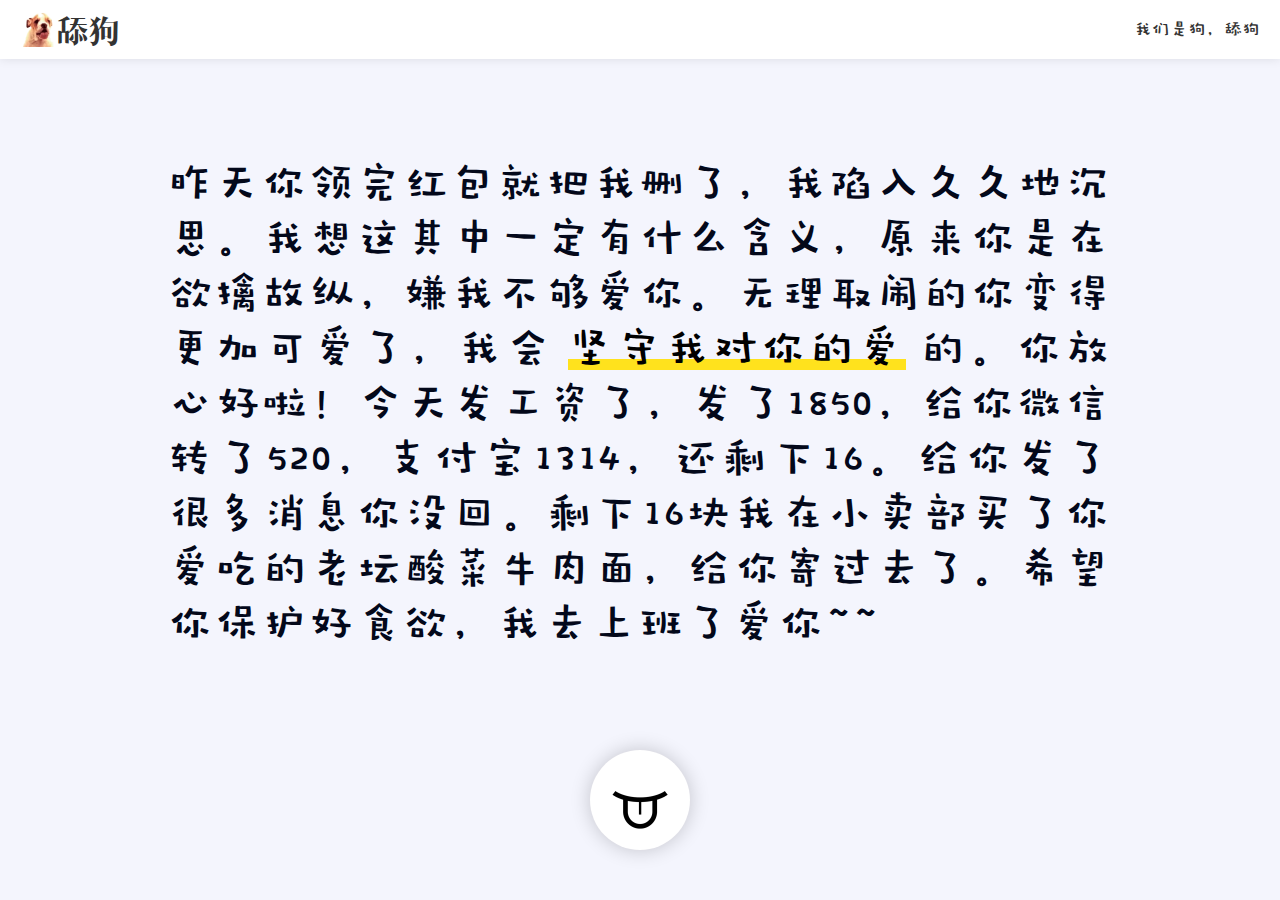
<file: tiangou/index.html>
<!DOCTYPE HTML>
<html>

<head>
    <title>L.F. 个人主页|舔狗日记</title>
    <meta charset="utf-8">
    <meta name="keywords" content="L.F. 个人主页|舔狗日记" />
    <meta name="description" content="L.F. 个人主页|舔狗日记" />
    <meta name="viewport" content="width=device-width,initial-scale=1,minimum-scale=1, maximum-scale=1, user-scalable=no, viewport-fit=cover" />
    <meta name="apple-mobile-web-app-capable" content="yes">
    <meta name="apple-mobile-web-app-status-bar-style" content="black">
    <link rel="icon" type="image/png" href="../inc/tiangou/images/logo.jpg">
    <link rel="icon" type="image/png" sizes="144x144" href="../inc/tiangou/images/logo.jpg">
    <link rel="apple-touch-icon" type="image/png" href="../inc/tiangou/images/logo.jpg">
    <link rel="icon" type="image/ico" href="../favicon.png">
    <style>
        @font-face {
            font-family: 'MFShangYa';
            src: url('../inc/tiangou/fonts/MFShangYa.ttf') format('truetype');
            font-weight: normal;
            font-style: normal;
        }
        
        @font-face {
            font-family: 'HYTiaoTiao';
            src: url('../inc/tiangou/fonts/HYTiaoTiao.ttf') format('truetype');
            font-weight: normal;
            font-style: normal;
        }
        
        .border-1 {
            border-bottom-left-radius: 15px 255px;
            border-bottom-right-radius: 225px 15px;
            border-top-left-radius: 255px 15px;
            border-top-right-radius: 15px 225px
        }
        
        .border-2 {
            border-bottom-left-radius: 185px 25px;
            border-bottom-right-radius: 20px 205px;
            border-top-left-radius: 125px 25px;
            border-top-right-radius: 10px 205px
        }
        
        .border-3 {
            border-bottom-left-radius: 225px 15px;
            border-bottom-right-radius: 15px 255px;
            border-top-left-radius: 15px 225px;
            border-top-right-radius: 255px 15px
        }
        
        .border-4 {
            border-bottom-left-radius: 25px 115px;
            border-bottom-right-radius: 155px 25px;
            border-top-left-radius: 15px 225px;
            border-top-right-radius: 25px 150px
        }
        
        .border-5 {
            border-bottom-left-radius: 20px 115px;
            border-bottom-right-radius: 115px 20px;
            border-top-left-radius: 250px 15px;
            border-top-right-radius: 25px 80px
        }
        
        .border-6 {
            border-bottom-left-radius: 15px 225px;
            border-bottom-right-radius: 20px 205px;
            border-top-left-radius: 28px 125px;
            border-top-right-radius: 100px 30px
        }
        
        html,
        body {
            margin: 0;
            padding: 0;
            height: 100%;
            width: 100%;
            color: #333;
        }
        
        html {
            font-size: 13.3333vw;
        }
        
        body {
            display: flex;
            flex-direction: column;
            font-family: -apple-system, 'Helvetica Neue', 'Helvetica', 'Tahoma', 'Arial', 'PingFang SC', STHeiTi, 'Microsoft Yahei';
            font-size: 16px;
            background-color: #f4f5fd;
        }
        
        mark {
            background-color: transparent;
            background-image: -webkit-linear-gradient(#ffe21d, #ffe21d);
            background-image: -o-linear-gradient(#ffe21d, #ffe21d);
            background-image: linear-gradient(#ffe21d, #ffe21d);
            background-position: 0 85%;
            background-size: 100% 20%;
            background-repeat: no-repeat;
        }
        
        header {
            display: flex;
            align-items: center;
            padding: .2rem .4rem;
            margin: 0 0 .45rem;
            flex-shrink: 0;
            background-color: #fff;
            box-shadow: 0 0 10px rgba(0, 0, 0, .1);
        }
        
        header img {
            width: .72rem;
            height: .72rem;
        }
        
        header h1 {
            margin: .1rem 0 0;
            font-size: .64rem;
            line-height: 105%;
            font-family: "MFShangYa";
            font-weight: normal;
        }
        
        header p {
            font-size: .32rem;
            margin: .08rem 0 0 auto;
            font-family: "HYTiaoTiao"
        }
        
        section {
            font-family: "HYTiaoTiao";
            margin: auto .4rem;
            border-width: 2px 5px 4px 3px;
            border-style: solid;
            border-color: #03081a;
            overflow-y: scroll;
            display: flex;
            flex-direction: column;
            background-color: #fff;
            -webkit-overflow-scrolling: touch;
            -ms-overflow-style: none;
        }
        
        article img {
            display: none;
        }
        
        article {
            font-size: .45rem;
            margin: 0;
            padding: .4rem;
            letter-spacing: 2px;
            color: #03081A;
            text-align: justify;
            flex: 1;
            overflow-y: scroll;
            -webkit-overflow-scrolling: touch;
            -ms-overflow-style: none;
        }
        
        section::-webkit-scrollbar,
        article::-webkit-scrollbar {
            display: none;
        }
        
        address {
            display: flex;
            align-items: center;
            flex-shrink: 0;
            height: .8rem;
            margin: 0 .4rem;
            font-style: normal;
            color: #8c8c8c;
            font-size: .32rem;
        }
        
        address time {
            margin-right: auto;
        }
        
        footer {
            flex-shrink: 0;
            text-align: center;
            padding: 0 0 .5rem;
            padding-bottom: calc(constant(safe-area-inset-bottom) + .5rem);
            padding-bottom: calc(env(safe-area-inset-bottom) + .5rem);
            margin: .45rem 0 0;
        }
        
        button {
            border: 0 none;
            margin: 0;
            padding: 0;
            background-color: #fff;
            width: 1rem;
            height: 1rem;
            color: transparent;
            border-radius: 100%;
            background-image: url("../inc/tiangou/images/refresh.gif");
            background-size: cover;
            background-position: 50% 50%;
            background-repeat: no-repeat;
            box-shadow: 0 0 0.2rem rgba(0, 0, 0, .2);
            cursor: pointer;
            outline: 0;
        }
        
        footer em {
            display: block;
            font-style: normal;
            letter-spacing: 1px;
            font-size: .16rem;
            color: #b0b0b0;
        }
        
        @media (min-width: 750px) {
            html {
                font-size: 100px;
            }
            section {
                margin: auto;
                max-width: 80%;
                border: 0 none;
                background-color: transparent;
                border-radius: none;
            }
            article {
                padding: 0 .4rem;
            }
            address {
                justify-content: flex-end;
            }
            address time {
                margin-right: .15rem;
            }
        }
        
        @media (orientation: landscape) and (min-width: 750px) {
            header {
                padding: 10px 20px;
            }
            header img {
                width: 36px;
                height: 36px;
            }
            header h1 {
                font-size: 32px;
                margin-top: 5px;
            }
            header p {
                font-size: 18px;
                margin: 0 0 0 auto;
            }
        }
    </style>
    <script src="../inc/js/jquery.min.js"></script>
</head>

<body>
    <header> <img src="../inc/tiangou/images/logo.gif" alt="logo">
        <h1>舔狗</h1>
        <p>我们是狗，舔狗</p>
    </header>
    <section class="border-1">
        <article> 昨天你领完红包就把我删了，我陷入久久地沉思。我想这其中一定有什么含义，原来你是在欲擒故纵，嫌我不够爱你。无理取闹的你变得更加可爱了，我会
            <mark>坚守我对你的爱</mark> 的。你放心好啦！今天发工资了，发了1850，给你微信转了520，支付宝1314，还剩下16。给你发了很多消息你没回。剩下16块我在小卖部买了你爱吃的老坛酸菜牛肉面，给你寄过去了。希望你保护好食欲，我去上班了爱你~~
        </article>
    </section>
    <script src="../inc/tiangou/index.js"></script>
    <footer>
        <button title="点击刷新，再来一篇" onclick="randomSoul()">再来一篇</button>
    </footer>
</body>

</html>
</file>
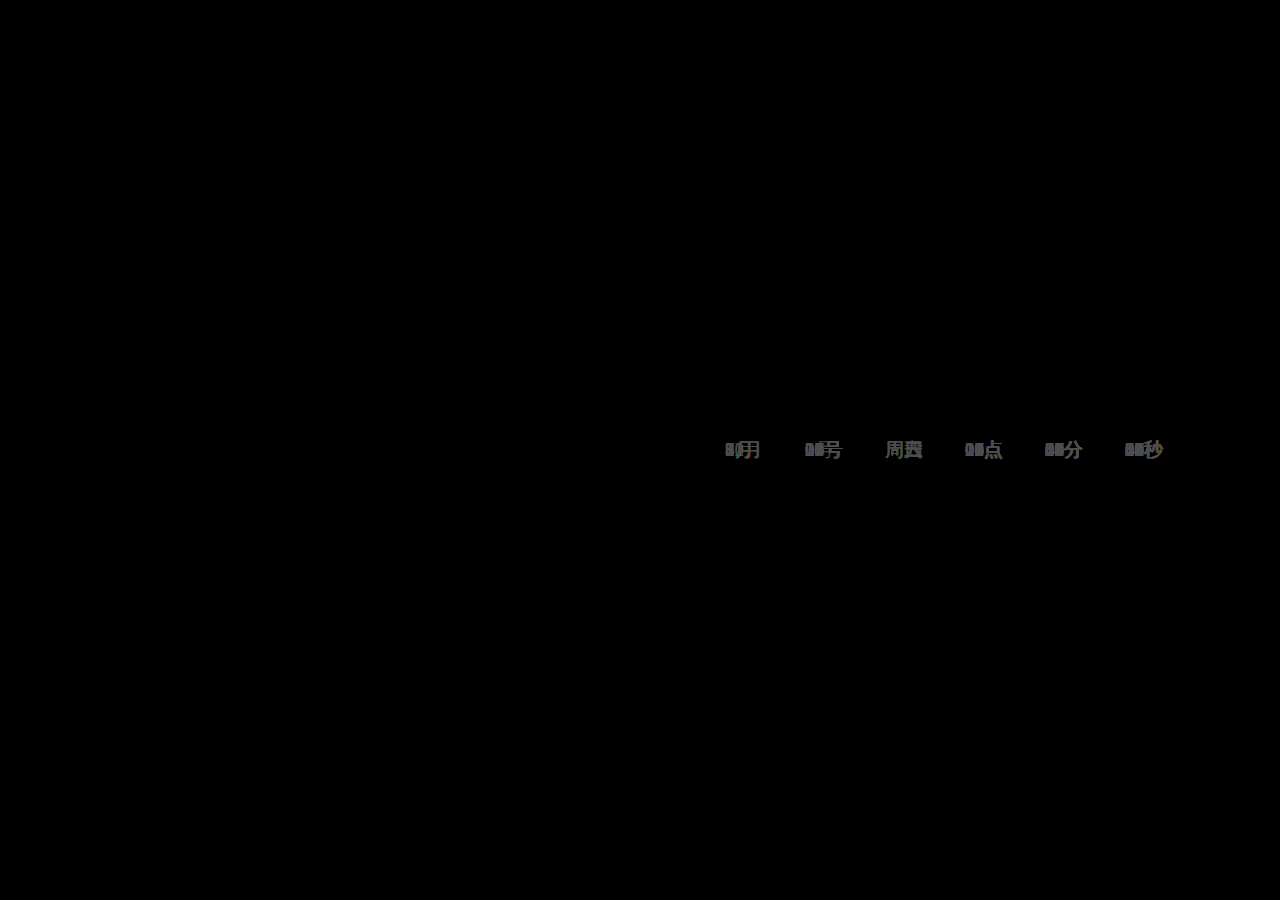
<file: time/index.html>
<!DOCTYPE html>
<html>

<head>
    <title>L.F. 个人主页|当前时间</title>
    <meta charset="utf-8">
    <meta name="keywords" content="L.F. 个人主页|当前时间" />
    <meta name="description" content="L.F. 个人主页|当前时间" />
    <meta name="viewport" content="width=device-width, initial-scale=1" />
    <meta name="apple-mobile-web-app-capable" content="yes">
    <meta name="apple-mobile-web-app-status-bar-style" content="black">
    <link rel="icon" type="image/ico" href="../favicon.png">
    <style>
        * {
            margin: 0;
            padding: 0;
        }
        
        html,
        body {
            width: 100%;
            height: 100%;
            background-color: #000;
            overflow: hidden;
        }
        
        #clock {
            position: relative;
            width: 100%;
            height: 100%;
            background: black;
        }
        
        .label {
            position: absolute;
            top: 50%;
            left: 50%;
            display: inline-block;
            color: #4d4d4d;
            text-align: center;
            padding: 0 5px;
            font-size: 19px;
            transition: all 1s;
            transform: translate(-50%, -50%);
            transform-origin: 0% 0%;
        }
        
        .now {
            color: #fff;
        }
    </style>
</head>

<body>
    <div id="clock"></div>

    <script>
        var yearText = ['']
        var monthText = ["1月", "2月", "3月", "4月", "5月", "6月", "7月", "8月", "9月", "10月", "11月", "12月"];
        var dayText = ["01号", "02号", "3号", "04号", "05号", "06号", "07号", "08号", "09号", "10号", "11号", "12号", "13号", "14号", "15号", "16号", "17号", "18号", "19号", "20号", "21号", "22号", "23号", "24号", "25号", "26号", "27号", "28号", "29号", "30号", "31号"];
        var weekText = ["周日", "周一", "周二", "周三", "周四", "周五", "周六"];
        var hourText = ["00点", "01点", "02点", "03点", "04点", "05点", "06点", "07点", "08点", "09点", "10点", "11点", "12点", "13点", "14点", "15点", "16点", "17点", "18点", "19点", "20点", "21点", "22点", "23点"];
        var minuteText = ["00分", "01分", "02分", "03分", "04分", "05分", "06分", "07分", "08分", "09分", "10分",
            "11分", "12分", "13分", "14分", "15分", "16分", "17分", "18分", "19分", "20分",
            "21分", "22分", "23分", "24分", "25分", "26分", "27分", "28分", "29分", "30分",
            "31分", "32分", "33分", "34分", "35分", "36分", "37分", "38分", "39分", "40分",
            "41分", "42分", "43分", "44分", "45分", "46分", "47分", "48分", "49分", "50分",
            "51分", "52分", "53分", "54分", "55分", "56分", "57分", "58分", "59分"
        ];
        var secondsText = ["01秒", "02秒", "03秒", "04秒", "05秒", "06秒", "07秒", "08秒", "09秒", "10秒",
            "11秒", "12秒", "13秒", "14秒", "15秒", "16秒", "17秒", "18秒", "19秒", "20秒",
            "21秒", "22秒", "23秒", "24秒", "25秒", "26秒", "27秒", "28秒", "29秒", "30秒",
            "31秒", "32秒", "33秒", "34秒", "35秒", "36秒", "37秒", "38秒", "39秒", "40秒",
            "41秒", "42秒", "43秒", "44秒", "45秒", "46秒", "47秒", "48秒", "49秒", "50秒",
            "51秒", "52秒", "53秒", "54秒", "55秒", "56秒", "57秒", "58秒", "59秒", "60秒"
        ];

        var clock;

        var yearList = [];
        var monthList = [];
        var dayList = [];
        var weekList = [];
        var hourList = [];
        var minuteList = [];
        var secondsList = [];

        var textList = [
            [yearText, yearList],
            [monthText, monthList],
            [dayText, dayList],
            [weekText, weekList],
            [hourText, hourList],
            [minuteText, minuteList],
            [secondsText, secondsList],

        ]


        window.onload = function() {
            init();

            setTimeout(function() {

                initTransition();

            }, 0)

            setTimeout(function() {

                var timeArr = [0, 0, 0, 0, 0, 0, 0]

                rotateTransition(timeArr)
                setInterval(function() {
                    runtime()
                }, 1000)

            }, 1000)


        };



        function init() {

            clock = document.querySelector('#clock');

            for (var i in textList) {

                for (var j in textList[i][0]) {

                    var temp = createLabel(textList[i][0][j]);


                    clock.appendChild(temp);

                    textList[i][1].push(temp);

                }

            }


            console.log(textList);

        }


        function createLabel(text) {
            var div = document.createElement('div');
            div.classList.add('label');
            div.innerText = text;
            return div;
        }


        function runtime() {

            var now = new Date();

            var month = now.getMonth();
            var day = now.getDate();
            var week = now.getDay();
            var hour = now.getHours();
            var minute = now.getMinutes();
            var seconds = now.getSeconds();

            var timeArr = [0, month, day - 1, week, hour, minute, seconds]

            console.log(timeArr)

            clearColor();

            rotateTransition(timeArr);

            addColor(timeArr);

        }


        function addColor(timeArr) {



            for (var i = 1; i < timeArr.length; i++) {

                var index = timeArr[i];



                textList[i][1][index].classList.add('now')

            }

        }


        function clearColor() {

            var now = document.querySelectorAll('.now');

            now.forEach(function(item) {
                item.classList.remove('now');
            })

        }


        function initTransition() {
            for (var i in textList) {
                for (var item of textList[i][1]) {

                    item.style.transform = 'translate(' + i * 80 + 'px,-50%)'
                    item.style.transformOrigin = -(i * 80) + 'px 50%';

                }
            }
        }


        function rotateTransition(timeArr) {
            for (var i in textList) {
                for (var j in textList[i][1]) {

                    var temp = textList[i][1][j];
                    var deg = 360 / textList[i][0].length * (j - timeArr[i]);
                    temp.style.transform = 'translate(' + i * 80 + 'px,-50%)' + ' rotate(' + deg + 'deg)';

                }
            }
        }
    </script>
</body>

</html>
</file>
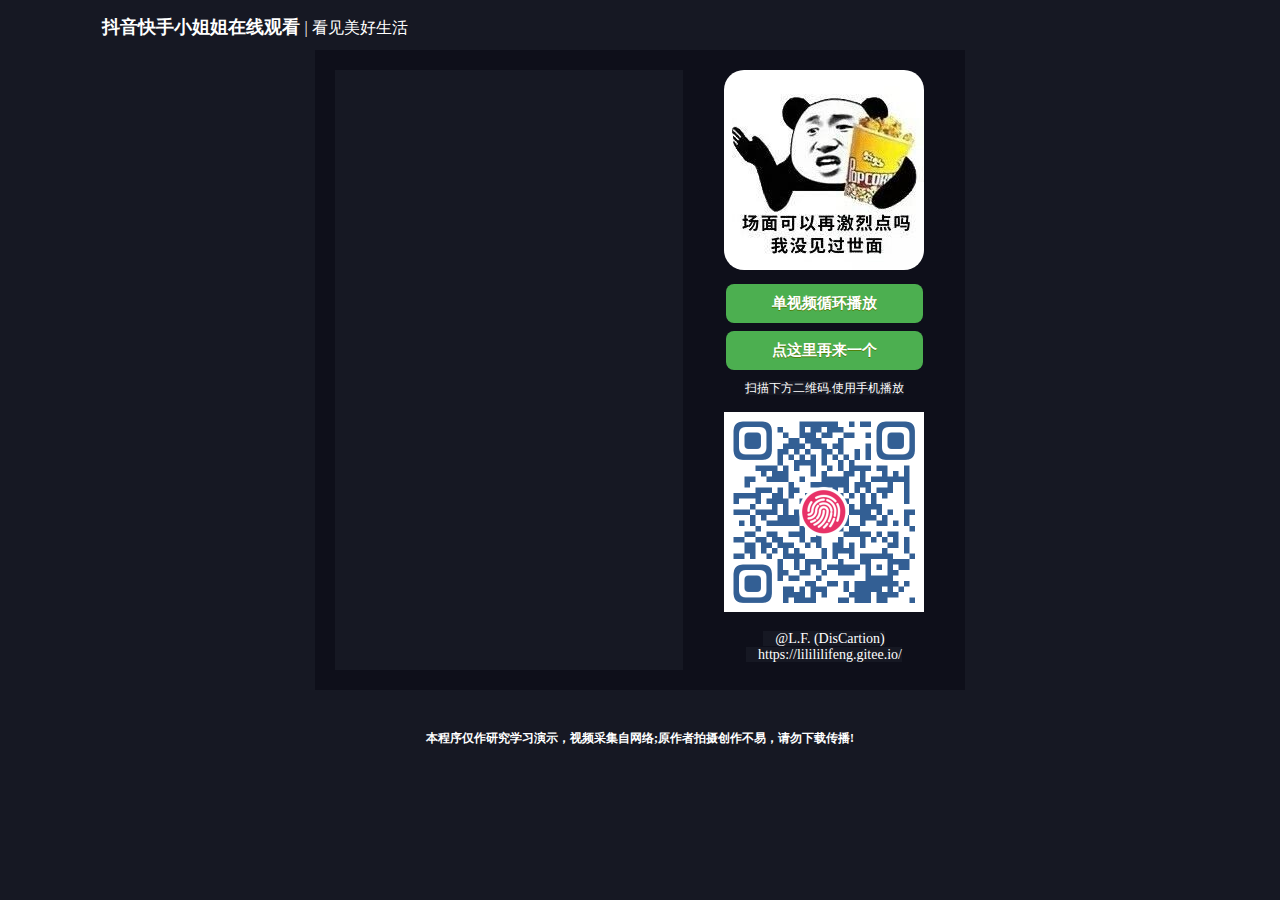
<file: xjj/index.html>
<!DOCTYPE HTML>
<html>

<head>
    <title>L.F. 个人主页|抖音快手小姐姐</title>
    <meta charset="utf-8" />
    <meta name="viewport" content="width=device-width, initial-scale=1" />
    <meta name="keywords" content="L.F. 个人主页|抖音快手小姐姐" />
    <meta name="description" content="L.F. 个人主页|抖音快手小姐姐" />
    <link rel="icon" type="image/ico" href="../favicon.png">
    <script src="../inc/js/jquery.min.js"></script>
</head>
<script type="text/javascript">
    if (/Android|webOS|iPhone|iPod|BlackBerry/i.test(navigator.userAgent)) {
        //    window.location.href = "mobile.html";
    } else {
        window.location.href = "pc.html";
    }
</script>
<style type="text/css">
    * {
        margin: 0px;
        padding: 0px;
        touch-action: pan-y;
        text-align: center;
    }
    
    .app {
        width: 100%;
        height: 100%;
        position: absolute;
        top: 0px;
        right: 0px;
        bottom: 0px;
        left: 0px;
        overflow: hidden;
        background-color: #ffffff;
    }
    
    #player {
        width: 100%;
        height: 100%;
        object-fit: cover;
        object-position: center center;
        z-index: 100;
    }
</style>

<body>
    <div class="app">
        <video id="player" src="https://www.kuaidoushe.com/video.php" preload autoplay webkit-playsinline='true' playsinline='true' x-webkit-airplay='true' x5-video-player-type='h5' x5-video-player-fullscreen='true' x5-video-ignore-metadata='true' controlslist="nodownload"></video>
    </div>
    <span style="position:absolute;top:5px;left:10px;color:#fff;font-size:10px;">右/上滑切换下一个</span> <span style="position:absolute;top:20px;left:10px;color:#fff;font-size:10px;">单击播放/暂停</span> <span style="position:absolute;top:35px;left:10px;color:#fff;font-size:10px;">双击进入全屏</span>
    <div id="buttons" style="position:absolute;bottom:150px;right:10px;">
        <button id="bth" style="border-radius:20px;width:32px;height:32px;">循环</button>
    </div>
</body>
<script>
    $(document).ready(function() {
        var auto = false;
        var player = document.getElementById("player");

        $("#bth").on("click", function() {
            auto = !auto;
            this.innerText = (auto ? '连播' : '循环');
        });

        player.addEventListener('ended', function() {
            console.log("播放结束");
            if (auto == false) {
                player.play();
            } else {
                players();
            }
        }, false);

        var touchtime = new Date().getTime();
        $("#player").on("click", function() {
            if (new Date().getTime() - touchtime < 500) {
                console.log("dblclick");
                FullScreen();
            } else {
                touchtime = new Date().getTime();
                console.log("click");
                if (player.paused) {
                    player.play();
                } else {
                    player.pause();
                }
            }
        });
    });

    function players() {
        {
            document.getElementById("player").src = "http://www.kuaidoushe.com/video.php?";
        }
    }

    //进入全屏
    function FullScreen() {
        if (player.requestFullscreen) {
            player.requestFullscreen();
            player.play();
        } else if (player.mozRequestFullScreen) {
            player.mozRequestFullScreen();
            player.play();
        } else if (player.webkitRequestFullScreen) {
            player.webkitRequestFullScreen();
            player.play();
        }
    }
</script>
<script>
    var startx, starty;
    //获得角度
    function getAngle(angx, angy) {
        return Math.atan2(angy, angx) * 180 / Math.PI;
    };

    //根据起点终点返回方向 1向上 2向下 3向左 4向右 0未滑动
    function getDirection(startx, starty, endx, endy) {
        var angx = endx - startx;
        var angy = endy - starty;
        var result = 0;

        //如果滑动距离太短
        if (Math.abs(angx) < 2 && Math.abs(angy) < 2) {
            return result;
        }

        var angle = getAngle(angx, angy);
        if (angle >= -135 && angle <= -45) {
            result = 1;
        } else if (angle > 45 && angle < 135) {
            result = 2;
        } else if ((angle >= 135 && angle <= 180) || (angle >= -180 && angle < -135)) {
            result = 3;
        } else if (angle >= -45 && angle <= 45) {
            result = 4;
        }

        return result;
    }
    //手指接触屏幕
    document.addEventListener("touchstart", function(e) {
        startx = e.touches[0].pageX;
        starty = e.touches[0].pageY;
    }, false);
    //手指离开屏幕
    document.addEventListener("touchend", function(e) {
        var endx, endy;
        endx = e.changedTouches[0].pageX;
        endy = e.changedTouches[0].pageY;
        var direction = getDirection(startx, starty, endx, endy);
        switch (direction) {
            case 1:
                console.log("向上！");
                players();
                break;
            case 3:
                console.log("向左！");
                players();
                break;
        }
    }, false);
</script>

</html>
</file>
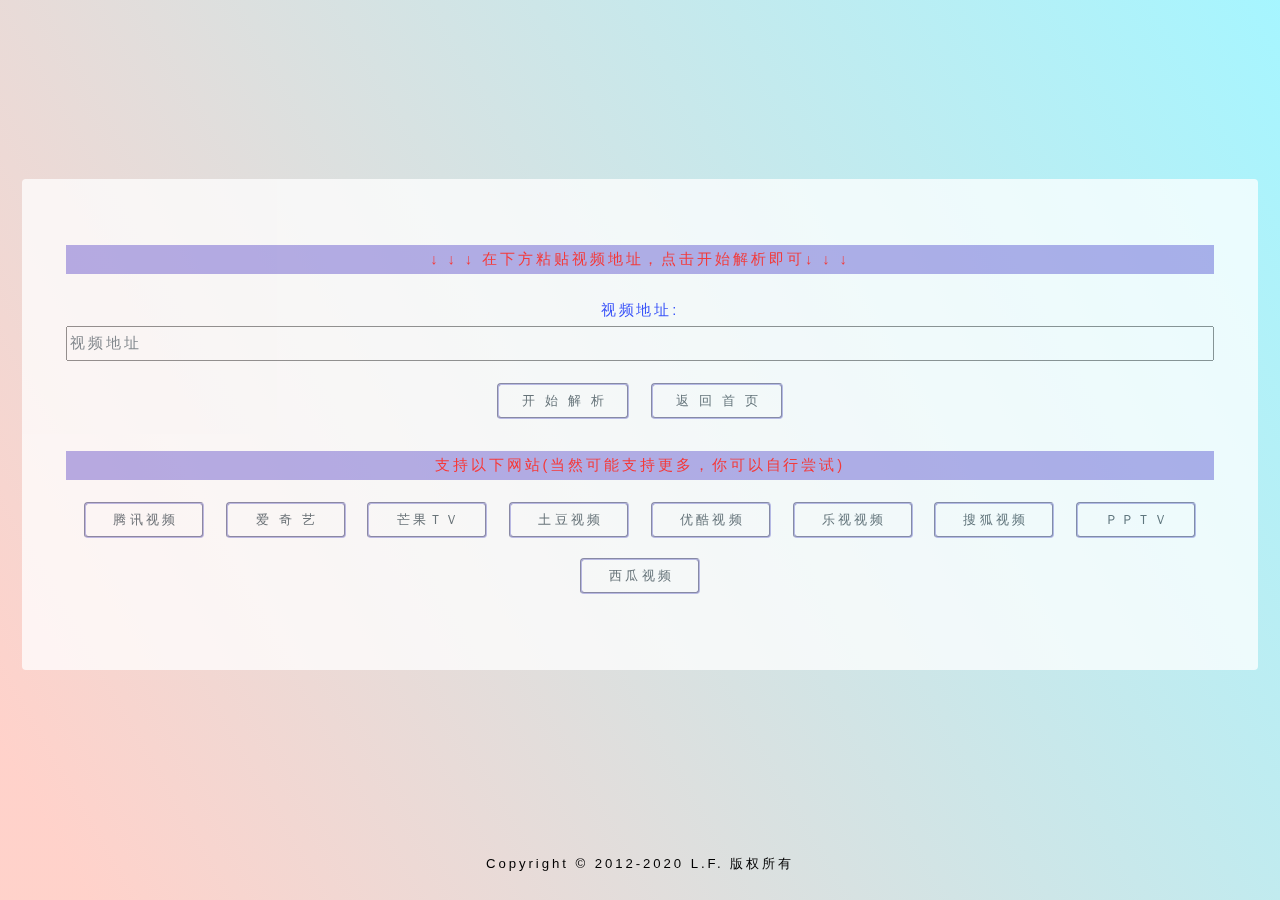
<file: yingshi/index.html>
<!DOCTYPE HTML>
<html>

<head>
    <title>L.F. 个人主页|全网VIP影视会员解析</title>
    <meta charset="utf-8" />
    <meta name="viewport" content="width=device-width, initial-scale=1, shrink-to-fit=no" />
    <meta name="keywords" content="L.F. 个人主页|全网VIP影视会员解析|支持爱奇艺、优酷、土豆、乐视、搜狐等视频解析." />
    <meta name="description" content="L.F. 个人主页|全网VIP影视会员解析|VIP影视会员" />
    <link rel="icon" type="image/ico" href="../favicon.png">
    <link rel="stylesheet" href="../inc/index/css/main.css" />
</head>

<body class="is-loading">
    <div id="wrapper">
        <section id="main">
            <form name="form">
                <p align="center" style="background-color:#A39AE5;color:#FF0000">↓ ↓ ↓ 在下方粘贴视频地址，点击开始解析即可↓ ↓ ↓ </p>
            </form>
            <form>
                <p align="center" style="color:#0824FF"> 视频地址:
                    <input id="url" style="width:100%;" placeholder="视频地址">
                </p>
            </form>
            <form>
                <ul class="icons">
                    <li><a onclick="play()" title="首页"> 开 始 解 析 </a></li>
                    <li><a href="../" title="首页"> 返 回 首 页 </a></li>
                </ul>
            </form>
            <form>
                <p style="background-color:#A39AE5;color:#FF0000">支持以下网站(当然可能支持更多，你可以自行尝试)</p>
                <ul class="icons">
                    <li><a target="_blank" href="http://v.qq.com/" title="腾讯视频">腾讯视频</a></li>
                    <li><a target="_blank" href="http://www.iqiyi.com/" title="爱 奇 艺">爱 奇 艺</a></li>
                    <li><a target="_blank" href="http://www.mgtv.com/" title="芒果ＴＶ">芒果ＴＶ</a></li>
                    <li><a target="_blank" href="http://www.tudou.com/" title="土豆视频">土豆视频</a></li>
                    <li><a target="_blank" href="http://www.youku.com/" title="优酷视频">优酷视频</a></li>
                    <li><a target="_blank" href="http://www.le.com/" title="乐视视频">乐视视频</a></li>
                    <li><a target="_blank" href="http://tv.sohu.com/" title="搜狐视频">搜狐视频</a></li>
                    <li><a target="_blank" href="ttp://www.pptv.com/" title="ＰＰＴＶ">ＰＰＴＶ</a></li>
                    <li><a target="_blank" href="http://www.ixigua.com/" title="腾讯视频">西瓜视频</a></li>
                </ul>
            </form>
        </section>
        <footer id="footer"> <span class="copyright" style="color:#000000"> Copyright © 2012-2020 <a
          href="http://lilililifeng.gitee.io/">L.F.</a> 版权所有</span> </footer>
        <script>
            if ('addEventListener' in window) {
                window.addEventListener('load', function() {
                    document.body.className = document.body.className.replace(/\bis-loading\b/, '')
                });
                document.body.className += (navigator.userAgent.match(/(MSIE|rv:11\.0)/) ? ' is-ie' : '')
            }
        </script>
        <script type="text/javascript">
            function play() {
                window.open("http://api.baiyug.vip/index.php?url=" + document.getElementById("url").value)
            }
        </script>
    </div>
</body>

</html>
</file>
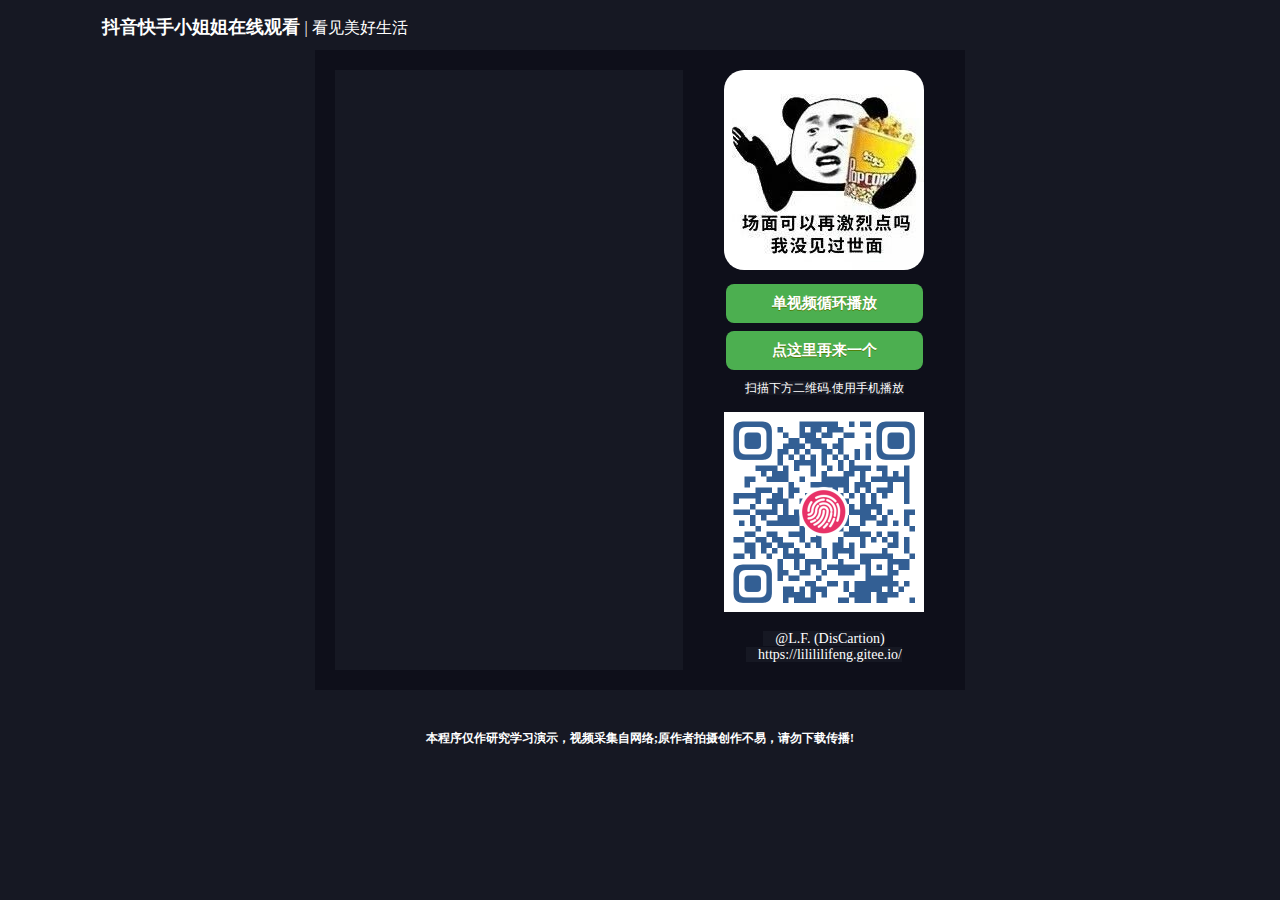
<file: xjj/pc.html>
<!DOCTYPE HTML>
<html>

<head>
    <title>L.F. 个人主页|抖音快手小姐姐</title>
    <meta charset="utf-8" />
    <meta name="viewport" content="width=device-width, initial-scale=1" />
    <meta name="keywords" content="L.F. 个人主页|抖音快手小姐姐" />
    <meta name="description" content="L.F. 个人主页|抖音快手小姐姐" />
    <link rel="icon" type="image/ico" href="../favicon.png">
    <script src="../inc/js/jquery.min.js"></script>
</head>

<script type="text/javascript">
    if (/Android|webOS|iPhone|iPod|BlackBerry/i.test(navigator.userAgent)) {
        window.location.href = "index.html";
    } else {
        //    window.location.href = "pc.html";
    }
</script>
<style type="text/css">
    * {
        margin: 0px;
        padding: 0px;
        touch-action: pan-y;
        background-color: #161823;
    }
    
    .app {
        width: 650px;
        height: 640px;
        position: absolute;
        top: 50px;
        right: 0px;
        bottom: 0px;
        left: 0px;
        overflow: hidden;
        margin: 0 auto;
        background-color: #0E0F1A;
    }
    
    .bom {
        position: absolute;
        top: 730px;
        right: 0px;
        bottom: 0px;
        left: 0px;
        overflow: hidden;
        margin: 0 auto;
        font-size: 12px;
    }
    
    #player {
        width: 348px;
        height: 600px;
        margin-top: 20px;
        margin-bottom: 20px;
        margin-left: 20px;
        float: left;
        z-index: 100;
    }
    
    .box {
        width: 242px;
        height: 600px;
        margin-top: 20px;
        margin-bottom: 20px;
        margin-left: 20px;
        background-color: #0E0F1A;
        float: left;
        font-size: 12px;
    }
    
    .xhbf {
        background-color: #4CAF50;
        border: none;
        color: white;
        padding: 10px 46px;
        text-align: center;
        text-decoration: none;
        display: inline-block;
        font-size: 15px;
        margin: 4px 2px;
        -webkit-transition-duration: 0.4s;
        transition-duration: 0.4s;
        cursor: pointer;
        border-radius: 8px;
        text-indent: 0;
        display: inline-block;
        font-family: arial;
        font-weight: bold;
        text-decoration: none;
        text-align: center;
        text-shadow: 0px 1px 0px #528009;
    }
    
    .xhbf:hover {
        background: -webkit-gradient(linear, left top, left bottom, color-stop(0.05, #c62d1f), color-stop(1, #f24537));
        background: -moz-linear-gradient(center top, #c62d1f 5%, #f24537 100%);
        filter: progid: DXImageTransform.Microsoft.gradient(startColorstr='#c62d1f', endColorstr='#f24537');
        background-color: #c62d1f;
    }
    
    .xhbf:active {
        position: relative;
        top: 1px;
    }
    
    .zdlb {
        background-color: #c62d1f;
        border: none;
        color: white;
        padding: 10px 46px;
        text-align: center;
        text-decoration: none;
        display: inline-block;
        font-size: 15px;
        margin: 4px 2px;
        -webkit-transition-duration: 0.4s;
        transition-duration: 0.4s;
        cursor: pointer;
        border-radius: 8px;
        text-indent: 0;
        display: inline-block;
        font-family: arial;
        font-weight: bold;
        text-decoration: none;
        text-align: center;
        text-shadow: 0px 1px 0px #528009;
    }
    
    .zdlb:hover {
        background: -webkit-gradient(linear, left top, left bottom, color-stop(0.05, #c62d1f), color-stop(1, #f24537));
        background: -moz-linear-gradient(center top, #c62d1f 5%, #f24537 100%);
        filter: progid: DXImageTransform.Microsoft.gradient(startColorstr='#c62d1f', endColorstr='#f24537');
        background-color: #c62d1f;
    }
    
    .zdlb:active {
        position: relative;
        top: 1px;
    }
    
    .next {
        background-color: #4CAF50;
        border: none;
        color: white;
        padding: 10px 46px;
        text-align: center;
        text-decoration: none;
        display: inline-block;
        font-size: 15px;
        margin: 4px 2px;
        -webkit-transition-duration: 0.4s;
        transition-duration: 0.4s;
        cursor: pointer;
        border-radius: 8px;
        text-indent: 0;
        display: inline-block;
        color: #ffffff;
        font-family: arial;
        font-weight: bold;
        text-decoration: none;
        text-align: center;
        text-shadow: 0px 1px 0px #528009;
    }
    
    .next {
        background-color: #4CAF50;
        color: white;
    }
    
    .next:hover {
        background-color: Gold;
        color: black;
    }
</style>

<body>
    <span style="position:absolute;top:15px;left:8vw;color:#fff;font-size:16px;">
        <strong style="font-size:18px;">抖音快手小姐姐在线观看</strong> | 看见美好生活
    </span>
    <div class="app">
        <div>
            <video id="player" src="https://www.kuaidoushe.com/video.php" preload autoplay webkit-playsinline='true' playsinline='true' x-webkit-airplay='true' x5-video-player-type='h5' x5-video-player-fullscreen='true' x5-video-ignore-metadata='true' controlslist="nodownload"
                poster=""></video>
        </div>
        <div class="box">
            <div style="padding-top:0px;background-color:#0E0F1A;text-align:center;">
                <img src="kc.jpg" style="border-radius:20px;width:200px;height:200px;">
            </div>
            <div style="padding-top:6px;;background-color:#0E0F1A;text-align:center;">
                <button id="bth" class="xhbf">单视频循环播放</button>
                <button class="next" onclick="players();">点这里再来一个</button>
            </div>
            <div style="padding-top:6px;padding-left:20px;padding-right:20px;background-color:#0E0F1A;text-align:center;">
                <span style="color:#fff;">扫描下方二维码.使用手机播放</span><br><br>
                <img src="2wm.png" style="width:200px;height:200px;"><br><br>
                <a href="http://wpa.qq.com/msgrd?v=3&uin=1138018467&site=qq&menu=yes" style="color:#fff;padding-left:12px;font-size:14px;text-decoration:none;">@L.F. (DisCartion)</a><br>
                <a href="https://lilililifeng.gitee.io/" style="color:#fff;padding-left:12px;font-size:14px;text-decoration:none;">https://lilililifeng.gitee.io/</a>
            </div>
        </div>
    </div>
    <div class="bom">
        <div style="text-align: center;color:#fff;">
            <strong>本程序仅作研究学习演示，视频采集自网络;原作者拍摄创作不易，请勿下载传播!</strong>
        </div>
    </div>
</body>
<script src="https://cdn.staticfile.org/jquery/1.10.2/jquery.min.js"></script>
<script>
    $(document).ready(function() {
        var auto = false;
        var player = document.getElementById("player");

        $("#bth").on("click", function() {
            auto = !auto;
            this.innerText = (auto ? '自动播放下一个' : '单视频循环播放');
            this.className = (auto ? 'zdlb' : 'xhbf');
        });

        player.addEventListener('ended', function() {
            console.log("播放结束");
            if (auto == false) {
                player.play();
            } else {
                players();
            }
        }, false);

        var touchtime = new Date().getTime();
        $("#player").on("click", function() {
            if (new Date().getTime() - touchtime < 500) {
                console.log("dblclick");
                FullScreen();
            } else {
                touchtime = new Date().getTime();
                console.log("click");
                if (player.paused) {
                    player.play();
                } else {
                    player.pause();
                }
            }
        });
    });

    function players() {
        {
            document.getElementById("player").src = "http://www.kuaidoushe.com/video.php?";
        }
    }

    //进入全屏
    function FullScreen() {
        if (player.requestFullscreen) {
            player.requestFullscreen();
            player.play();
        } else if (player.mozRequestFullScreen) {
            player.mozRequestFullScreen();
            player.play();
        } else if (player.webkitRequestFullScreen) {
            player.webkitRequestFullScreen();
            player.play();
        }
    }
</script>

</html>
</file>
<file: inc/index/css/main.css>
html, body, div, span, applet, object, iframe, h1, h2, h3, h4, h5, h6, p, blockquote, pre, a, abbr, acronym, address, big, cite, code, del, dfn, em, img, ins, kbd, q, s, samp, small, strike, strong, sub, sup, tt, var, b, u, i, center, dl, dt, dd, ol, ul, li, fieldset, form, label, legend, table, caption, tbody, tfoot, thead, tr, th, td, article, aside, canvas, details, embed, figure, figcaption, footer, header, hgroup, menu, nav, output, ruby, section, summary, time, mark, audio, video {
    margin: 0;
    padding: 0;
    border: 0;
    font-size: 100%;
    font: inherit;
    vertical-align: baseline;
}

article, aside, details, figcaption, figure, footer, header, hgroup, menu, nav, section {
    display: block;
}

body {
    line-height: 1;
}

ol, ul {
    list-style: none;
}

blockquote, q {
    quotes: none;
}

blockquote:before, blockquote:after, q:before, q:after {
    content: '';
    content: none;
}

table {
    border-collapse: collapse;
    border-spacing: 0;
}

body {
    -webkit-text-size-adjust: none;
}


/* Box Model */

*, *:before, *:after {
    -moz-box-sizing: border-box;
    -webkit-box-sizing: border-box;
    box-sizing: border-box;
}


/* Basic */

@media screen and (max-width: 480px) {
    html, body {
        min-width: 320px;
    }
}

body.is-loading *, body.is-loading *:before, body.is-loading *:after {
    -moz-animation: none !important;
    -webkit-animation: none !important;
    -ms-animation: none !important;
    animation: none !important;
    -moz-transition: none !important;
    -webkit-transition: none !important;
    -ms-transition: none !important;
    transition: none !important;
}

html {
    height: 100%;
}

body {
    height: 100%;
    background-color: #ffffff;
    background-image: url(""), -moz-linear-gradient(60deg, rgba(255, 165, 150, 0.5) 5%, rgba(0, 228, 255, 0.35)), url("");
    background-image: url(""), -webkit-linear-gradient(60deg, rgba(255, 165, 150, 0.5) 5%, rgba(0, 228, 255, 0.35)), url("");
    background-image: url(""), -ms-linear-gradient(60deg, rgba(255, 165, 150, 0.5) 5%, rgba(0, 228, 255, 0.35)), url("");
    background-image: url(""), linear-gradient(60deg, rgba(255, 165, 150, 0.5) 5%, rgba(0, 228, 255, 0.35)), url("");
    background-repeat: repeat, no-repeat, no-repeat;
    background-size: 100px 100px, cover, cover;
    background-position: top left, center center, bottom centr;
    background-attachment: fixed, fixed, fixed;
}

body:after {
    content: '';
    display: block;
    position: fixed;
    top: 0;
    left: 0;
    width: 100%;
    height: inherit;
    opacity: 0;
    z-index: 1;
    background-color: #ffffff;
    background-image: url(""), -moz-linear-gradient(60deg, rgba(255, 165, 150, 0.5) 5%, rgba(0, 228, 255, 0.35));
    background-repeat: repeat, no-repeat;
    background-size: 100px 100px, cover;
    background-position: top left, center center;
    -moz-transition: opacity 1.75s ease-out;
    -webkit-transition: opacity 1.75s ease-out;
    -ms-transition: opacity 1.75s ease-out;
    transition: opacity 1.75s ease-out;
}

body.is-loading:after {
    opacity: 1;
}

body, input, select, textarea {
    color: #414f57;
    font-family: "Source Sans Pro", Helvetica, sans-serif;
    font-size: 14pt;
    font-weight: 300;
    line-height: 2;
    letter-spacing: 0.2em;
}

@media screen and (max-width: 1680px) {
    body, input, select, textarea {
        font-size: 11pt;
    }
}

@media screen and (max-width: 480px) {
    body, input, select, textarea {
        font-size: 10pt;
        line-height: 1.75;
    }
}

a {
    -moz-transition: color 0.2s ease, border-color 0.2s ease;
    -webkit-transition: color 0.2s ease, border-color 0.2s ease;
    -ms-transition: color 0.2s ease, border-color 0.2s ease;
    transition: color 0.2s ease, border-color 0.2s ease;
    color: inherit;
    text-decoration: none;
}

a:before {
    -moz-transition: color 0.2s ease, text-shadow 0.2s ease;
    -webkit-transition: color 0.2s ease, text-shadow 0.2s ease;
    -ms-transition: color 0.2s ease, text-shadow 0.2s ease;
    transition: color 0.2s ease, text-shadow 0.2s ease;
}

a:hover {
    color: #ff7496;
}

strong, b {
    color: #313f47;
}

em, i {
    font-style: italic;
}

p {
    margin: 0 0 1.5em 0;
}

h1, h2, h3, h4, h5, h6 {
    color: #313f47;
    line-height: 1.5;
    margin: 0 0 0.75em 0;
}

h1 a, h2 a, h3 a, h4 a, h5 a, h6 a {
    color: inherit;
    text-decoration: none;
}

h1 {
    font-size: 1.85em;
    letter-spacing: 0.22em;
    margin: 0 0 0.525em 0;
}

h2 {
    font-size: 1.25em;
}

h3 {
    font-size: 1em;
}

h4 {
    font-size: 1em;
}

h5 {
    font-size: 1em;
}

h6 {
    font-size: 1em;
}

@media screen and (max-width: 480px) {
    h1 {
        font-size: 1.65em;
    }
}

sub {
    font-size: 0.8em;
    position: relative;
    top: 0.5em;
}

sup {
    font-size: 0.8em;
    position: relative;
    top: -0.5em;
}

hr {
    border: 0;
    border-bottom: solid 1px #c8cccf;
    margin: 3em 0;
}


/* Form */

form {
    margin: 0 0 1.5em 0;
}

form>.field {
    margin: 0 0 1.5em 0;
}

form>.field> :last-child {
    margin-bottom: 0;
}

label {
    color: #313f47;
    display: block;
    font-size: 0.9em;
    margin: 0 0 0.75em 0;
}

textarea {
    -moz-appearance: none;
    -webkit-appearance: none;
    -ms-appearance: none;
    appearance: none;
    border-radius: 4px;
    border: solid 1px #c8cccf;
    color: inherit;
    display: block;
    outline: 0;
    padding: 0 1em;
    text-decoration: none;
    width: 100%;
}

.select-wrapper {
    text-decoration: none;
    display: block;
    position: relative;
}

.select-wrapper:before {
    color: #c8cccf;
    display: block;
    height: 2.75em;
    line-height: 2.75em;
    pointer-events: none;
    position: absolute;
    right: 0;
    text-align: center;
    top: 0;
    width: 2.75em;
}

.select-wrapper select::-ms-expand {
    display: none;
}

::-webkit-input-placeholder {
    color: #616f77 !important;
    opacity: 1.0;
}

:-moz-placeholder {
    color: #616f77 !important;
    opacity: 1.0;
}

::-moz-placeholder {
    color: #616f77 !important;
    opacity: 1.0;
}

:-ms-input-placeholder {
    color: #616f77 !important;
    opacity: 1.0;
}

.formerize-placeholder {
    color: #616f77 !important;
    opacity: 1.0;
}

ol {
    list-style: decimal;
    margin: 0 0 1.5em 0;
    padding-left: 1.25em;
}

ol li {
    padding-left: 0.25em;
}

ul {
    list-style: disc;
    margin: 0 0 1.5em 0;
    padding-left: 1em;
}

ul li {
    padding-left: 0.5em;
}

ul.alt {
    list-style: none;
    padding-left: 0;
}

ul.alt li {
    border-top: solid 1px #c8cccf;
    padding: 0.5em 0;
}

ul.alt li:first-child {
    border-top: 0;
    padding-top: 0;
}

ul.icons {
    cursor: default;
    list-style: none;
    padding-left: 0;
    margin-top: -0.675em;
}

ul.icons li {
    display: inline-block;
    padding: 0.675em 0.5em;
}

ul.icons li a {
    display: block;
    min-width: 7.5rem;
    line-height: 2rem;
    padding: 0 1.25rem 0 1.45rem;
    text-transform: uppercase;
    letter-spacing: 0.2rem;
    font-size: 0.8rem;
    border-bottom: 0;
    border-width: 2px;
    border-style: groove;
    border-color: #adabe5;
    border-radius: 4px;
}

ul.icons li a:hover {
    background-color: #ab9494;
    color: #fff;
}

ul.icons li a:before {
    -moz-osx-font-smoothing: grayscale;
    -webkit-font-smoothing: antialiased;
    font-family: FontAwesome;
    font-style: normal;
    font-weight: normal;
    text-transform: none !important;
}

ul.icons li a:before {
    color: #ffffff;
    text-shadow: 1.25px 0px 0px #c8cccf, -1.25px 0px 0px #c8cccf, 0px 1.25px 0px #c8cccf, 0px -1.25px 0px #c8cccf;
}

ul.icons li a:hover:before {
    text-shadow: 1.25px 0px 0px #ff7496, -1.25px 0px 0px #ff7496, 0px 1.25px 0px #ff7496, 0px -1.25px 0px #ff7496;
}

ul.icons li a:before {
    position: absolute;
    top: 0;
    left: 0;
    width: inherit;
    height: inherit;
    font-size: 1.85rem;
    line-height: inherit;
    text-align: center;
    text-indent: 0;
}

ul.icons li a:hover {
    border-color: #ff7496;
}

@media screen and (max-width: 480px) {
    ul.icons li a:before {
        font-size: 1.5rem;
    }
}

ul.actions {
    cursor: default;
    list-style: none;
    padding-left: 0;
}

ul.actions li {
    display: inline-block;
    padding: 0 0.75em 0 0;
    vertical-align: middle;
}

ul.actions li:last-child {
    padding-right: 0;
}

dl {
    margin: 0 0 1.5em 0;
}

dl dt {
    display: block;
    margin: 0 0 0.75em 0;
}

dl dd {
    margin-left: 1.5em;
}


/* Button */

input[type="submit"], input[type="reset"], input[type="button"], button, .button {
    -moz-appearance: none;
    -webkit-appearance: none;
    -ms-appearance: none;
    appearance: none;
    -moz-transition: background-color 0.2s ease-in-out, border-color 0.2s ease-in-out, color 0.2s ease-in-out;
    -webkit-transition: background-color 0.2s ease-in-out, border-color 0.2s ease-in-out, color 0.2s ease-in-out;
    -ms-transition: background-color 0.2s ease-in-out, border-color 0.2s ease-in-out, color 0.2s ease-in-out;
    transition: background-color 0.2s ease-in-out, border-color 0.2s ease-in-out, color 0.2s ease-in-out;
    display: inline-block;
    height: 2.75em;
    line-height: 2.75em;
    padding: 0 1.5em;
    background-color: transparent;
    border-radius: 4px;
    border: solid 1px #c8cccf;
    color: #414f57 !important;
    cursor: pointer;
    text-align: center;
    text-decoration: none;
    white-space: nowrap;
}

input[type="submit"]:hover, input[type="reset"]:hover, input[type="button"]:hover, button:hover, .button:hover {
    border-color: #ff7496;
    color: #ff7496 !important;
}

input[type="submit"].icon, input[type="reset"].icon, input[type="button"].icon, button.icon, .button.icon {
    padding-left: 1.35em;
}

input[type="submit"].icon:before, input[type="reset"].icon:before, input[type="button"].icon:before, button.icon:before, .button.icon:before {
    margin-right: 0.5em;
}

input[type="submit"].fit, input[type="reset"].fit, input[type="button"].fit, button.fit, .button.fit {
    display: block;
    width: 100%;
    margin: 0 0 0.75em 0;
}

input[type="submit"].small, input[type="reset"].small, input[type="button"].small, button.small, .button.small {
    font-size: 0.8em;
}

input[type="submit"].big, input[type="reset"].big, input[type="button"].big, button.big, .button.big {
    font-size: 1.35em;
}

input[type="submit"].disabled, input[type="submit"]:disabled, input[type="reset"].disabled, input[type="reset"]:disabled, input[type="button"].disabled, input[type="button"]:disabled, button.disabled, button:disabled, .button.disabled, .button:disabled {
    -moz-pointer-events: none;
    -webkit-pointer-events: none;
    -ms-pointer-events: none;
    pointer-events: none;
    opacity: 0.5;
}


/* Main */

#main {
    position: relative;
    max-width: 100%;
    min-width: 27em;
    padding: 4.5em 3em 3em 3em;
    background: #ffffff;
    border-radius: 4px;
    cursor: default;
    opacity: 0.75;
    text-align: center;
    -moz-transform-origin: 50% 50%;
    -webkit-transform-origin: 50% 50%;
    -ms-transform-origin: 50% 50%;
    transform-origin: 50% 50%;
    -moz-transform: rotateX(0deg);
    -webkit-transform: rotateX(0deg);
    -ms-transform: rotateX(0deg);
    transform: rotateX(0deg);
    -moz-transition: opacity 1s ease, -moz-transform 1s ease;
    -webkit-transition: opacity 1s ease, -webkit-transform 1s ease;
    -ms-transition: opacity 1s ease, -ms-transform 1s ease;
    transition: opacity 1s ease, transform 1s ease;
}

#main .avatar {
    position: relative;
    display: block;
    margin-bottom: 1.5em;
}

#main .avatar img {
    display: block;
    margin: 0 auto;
    border-radius: 100%;
    box-shadow: 0 0 0 1.5em #ffffff;
    border-width: 4px;
    border-style: solid;
    border-color: #7c93df8f;
    widows: 100px;
    height: 100px;
}

#main .avatar:before {
    content: '';
    display: block;
    position: absolute;
    top: 50%;
    left: -3em;
    width: calc(100% + 6em);
    height: 1px;
    z-index: -1;
    background: #c8cccf;
}

@media screen and (max-width: 480px) {
    #main {
        min-width: 0;
        width: 100%;
        padding: 4em 2em 2.5em 2em;
    }
    #main .avatar:before {
        left: -2em;
        width: calc(100% + 4em);
    }
}

body.is-loading #main {
    opacity: 0;
    -moz-transform: rotateX(15deg);
    -webkit-transform: rotateX(15deg);
    -ms-transform: rotateX(15deg);
    transform: rotateX(15deg);
}


/* Footer */

#footer {
    -moz-align-self: -moz-flex-end;
    -webkit-align-self: -webkit-flex-end;
    -ms-align-self: -ms-flex-end;
    align-self: flex-end;
    width: 100%;
    padding: 1.5em 0 0 0;
    color: rgba(255, 255, 255, 0.75);
    cursor: default;
    text-align: center;
}

#footer .copyright {
    margin: 0;
    padding: 0;
    font-size: 0.9em;
    list-style: none;
}

#footer .copyright li {
    display: inline-block;
    margin: 0 0 0 0.45em;
    padding: 0 0 0 0.85em;
    border-left: solid 1px rgba(255, 255, 255, 0.5);
    line-height: 1;
}

#footer .copyright li:first-child {
    border-left: 0;
}


/* Wrapper */

#wrapper {
    display: -moz-flex;
    display: -webkit-flex;
    display: -ms-flex;
    display: flex;
    -moz-align-items: center;
    -webkit-align-items: center;
    -ms-align-items: center;
    align-items: center;
    -moz-justify-content: space-between;
    -webkit-justify-content: space-between;
    -ms-justify-content: space-between;
    justify-content: space-between;
    -moz-flex-direction: column;
    -webkit-flex-direction: column;
    -ms-flex-direction: column;
    flex-direction: column;
    -moz-perspective: 1000px;
    -webkit-perspective: 1000px;
    -ms-perspective: 1000px;
    perspective: 1000px;
    position: relative;
    min-height: 100%;
    padding: 1.5em;
    z-index: 2;
}

#wrapper>* {
    z-index: 1;
}

#wrapper:before {
    content: '';
    display: block;
}

@media screen and (max-width: 360px) {
    #wrapper {
        padding: 0.75em;
    }
}

body.is-ie #wrapper {
    height: 100%;
}
</file>
